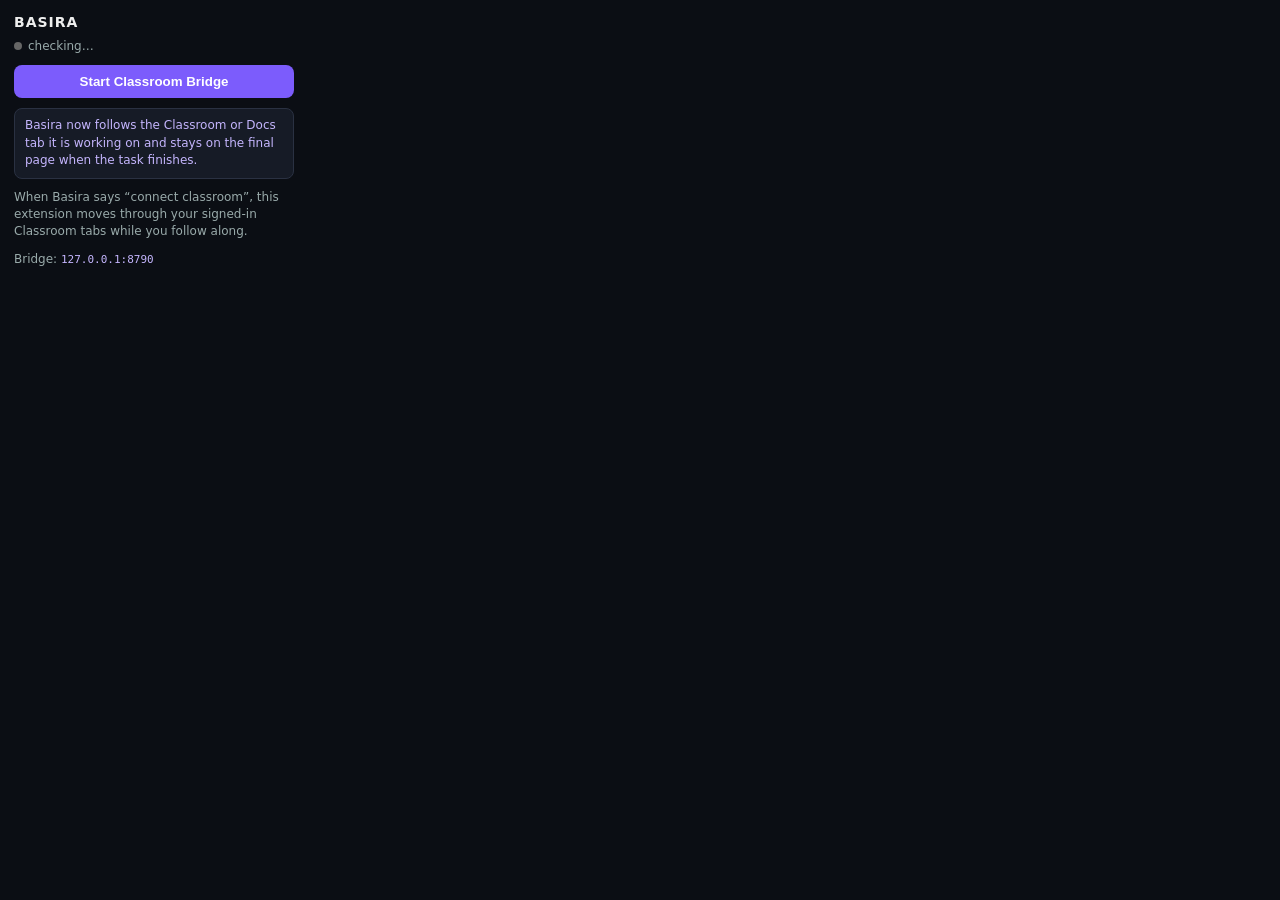
<file: extension/popup.html>
<!DOCTYPE html>
<html>
<head>
  <meta charset="utf-8">
  <style>
    body { font-family: system-ui, sans-serif; margin: 14px; width: 280px; background: #0b0e14; color: #eee; }
    h1 { font-size: 14px; margin: 0 0 8px; letter-spacing: 1px; }
    p { font-size: 12px; color: #9aa; line-height: 1.45; margin: 0 0 10px; }
    .note { font-size: 12px; color: #c4b5fd; line-height: 1.45; margin: 0 0 10px; padding: 8px 10px; background: #161b26; border-radius: 8px; border: 1px solid #2a3142; }
    .dot { display: inline-block; width: 8px; height: 8px; border-radius: 50%; margin-right: 6px; background: #666; }
    .dot.on { background: #34d399; box-shadow: 0 0 6px #34d399; }
    .dot.off { background: #f87171; }
    code { font-size: 11px; color: #c4b5fd; }
    button { width: 100%; border: 0; border-radius: 8px; padding: 9px; background: #7c5cfc; color: white; font-weight: 700; cursor: pointer; margin-bottom: 10px; }
  </style>
</head>
<body>
  <h1>BASIRA</h1>
  <p><span class="dot" id="dot"></span><span id="status">checking…</span></p>
  <button id="start">Start Classroom Bridge</button>
  <p class="note">Basira now follows the Classroom or Docs tab it is working on and stays on the final page when the task finishes.</p>
  <p>When Basira says “connect classroom”, this extension moves through your signed-in Classroom tabs while you follow along.</p>
  <p>Bridge: <code>127.0.0.1:8790</code></p>
  <script src="popup.js"></script>
</body>
</html>
</file>
